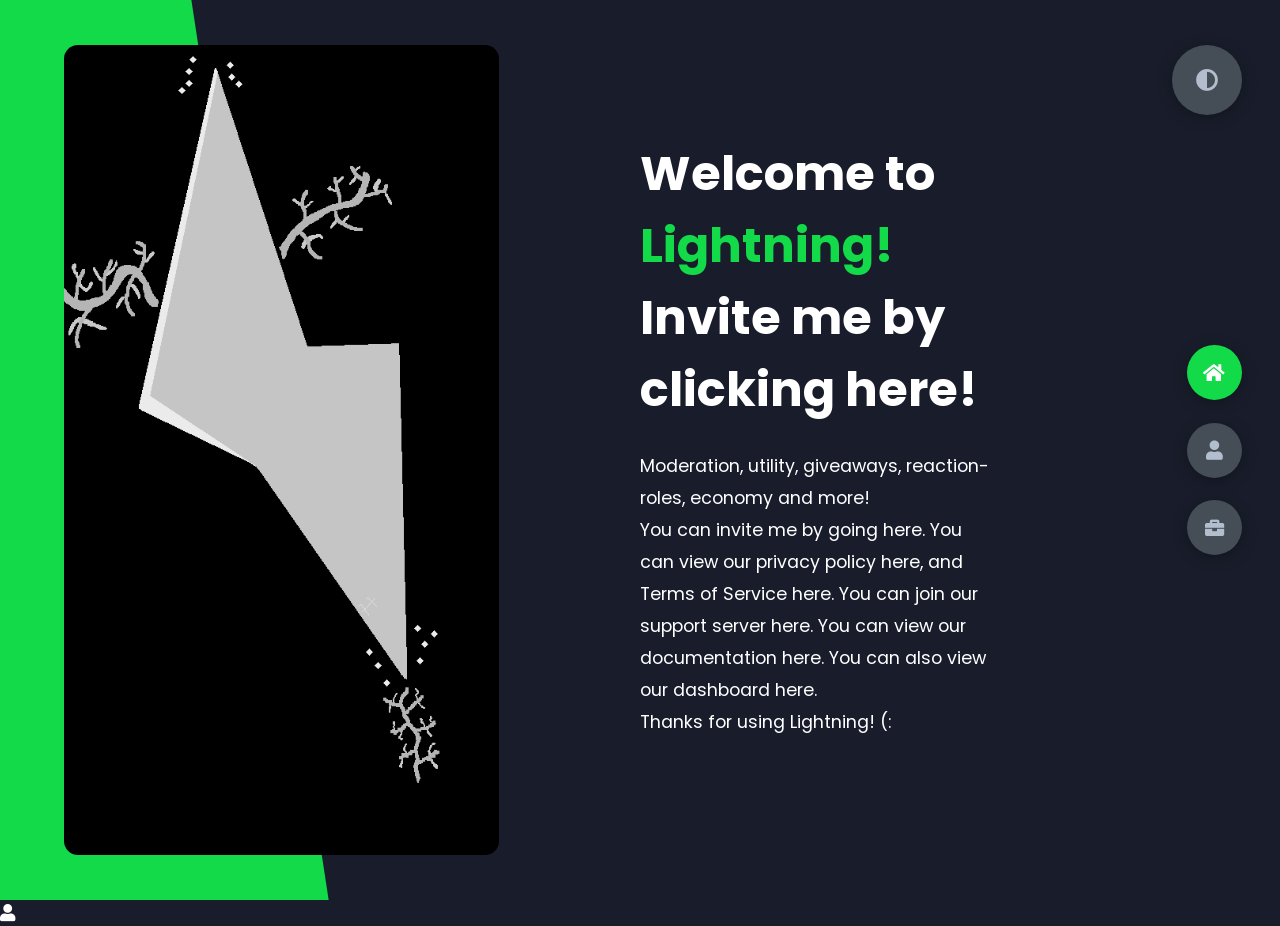
<file: index.html>
<!DOCTYPE html>
<html lang="en">
<head>
    <meta charset="UTF-8">
    <meta http-equiv="X-UA-Compatible" content="IE=edge">
    <meta name="viewport" content="width=device-width, initial-scale=1.0">
    <title>⚡ Lightning ⚡</title>
    <link rel="shortcut icon" type="image/png" href="Z.png">
    <link rel="stylesheet" href="styles.css">
    <link rel="preconnect" href="https://fonts.googleapis.com">
    <link rel="preconnect" href="https://fonts.gstatic.com" crossorigin>
    <link rel="stylesheet" href="https://cdnjs.cloudflare.com/ajax/libs/font-awesome/5.15.4/css/all.min.css" integrity="sha512-1ycn6IcaQQ40/MKBW2W4Rhis/DbILU74C1vSrLJxCq57o941Ym01SwNsOMqvEBFlcgUa6xLiPY/NS5R+E6ztJQ==" crossorigin="anonymous" referrerpolicy="no-referrer" />
    <meta name="description" content="Lightning is a moderation, automod, giveaway, music, ecconomy and more discord bot in over 55 servers!">
    <meta name="⚡ Lightning bot homepage ⚡" content="HTML,CSS,XML,JavaScript">
    <link href="https://fonts.googleapis.com/css2?family=Poppins:wght@400;500;600;700;800&display=swap" rel="stylesheet">
</head>
<body class="main-content">
    <header class="container header active" id="home">
        <div class="header-content">
            <div class="left-header">
                <div class="h-shape"></div>
                <div class="image">
                    <img src="Z.png" alt="">
                </div>
            </div>
            <div class="right-header">
                <h1 class="name">
                    Welcome to <span>Lightning!</span>
                    <a href="https://discord.com/oauth2/authorize?client_id=990765258186571817&permissions=8&scope=bot%20applications.commands" target="_blank"> Invite me by clicking here!</a>
                </h1>
                <p>
                    Moderation, utility, giveaways, reaction-roles, economy and more!
                    <br>
                    You can invite me by going <a href="https://lightning-bot.xyz/invite">here</a>. You can view our privacy policy <a href="https://lightning-bot.xyz/policy">here</a>, and Terms of Service <a href="https://lightning-bot.xyz/tos/">here</a>. You can join our support server <a href="https://discord.gg/RFPBqzhTGf" target="_blank">here</a>. You can view our documentation <a href="https://docs.lightning-bot.xyz/">here</a>. You can also view our dashboard <a href="https://dashboard.lightning-bot.xyz/">here</a>.
                    <br>
                    Thanks for using Lightning! (:
                </p>
            </div>
        </div>
    </header>
    <main>
        <section class="container about" id="about">
            <div class="main-title">
                <h2>About <span>me</span><span class="bg-text">Bot Stats</span></h2>
            </div>
            <div class="about-container">
                <div class="left-about">
                    <h4>Information About Lightning</h4>
                    <h3>This page is a work in progress!</h3>
                    <p>
                        <br /> <br /> You can invite me at the link on the homepage! Lightning is a Moderation, giveaway, music, 
                    </p>
                </div>
                <div class="right-about">
                    <div class="about-item">
                        <div class="abt-text">
                            <p class="large-text">60+</p>
                            <p class="small-text">Discord <br /> Servers</p>
                        </div>
                    </div>
                    <div class="about-item">
                        <div class="abt-text">
                            <p class="large-text">2620</p>
                            <p class="small-text">Discord <br /> Users</p>
                        </div>
                    </div>
                    <div class="about-item">
                        <div class="abt-text">
                            <p class="large-text">24/7</p>
                            <p class="small-text">Uptime</p>
                        </div>
                    </div>
                    <div class="about-item">
                        <div class="abt-text">
                            <p class="large-text">24/7</p>
                            <p class="small-text">Support <br /> Staff</p>
                        </div>
                    </div>
                </div>
            </div>
        </section>
        <section class="container" id="portfolio">
            <div class="main-title">
                <h2>Bot Credits<span></span><span class="bg-text">⚡⚡⚡</span></h2>
                <p>
                    <b>THE LIGHTNING TEAM</b>
                    
                    <b>DEVELOPERS</b>
                    <br>
                    Jonathan55#6248
                    <br>
                    InstantNoodles#6969
                    <br>
                    JjWyoming_YT#9972
                    <br>
                    Mr.Respected#2222
                    <br>

                    <b>TEAM</b>
                    <br>

                    Batmayne#9249
                    <br>
                    bailey>3#5365
                    <br>
                    jeffyboy89#8763
                    <br>

                    <B>OTHER:</B>
                    <br>
                    AndyIsHereBoi#8909
                    <br>
                    max.ms#6843
                    <br>
                </p>
        </section>
    </main>

    <div class="controls">
        <div class="control active-btn" data-id="home" >
            <i class="fas fa-home"></i>
        </div>
        <div class="control" data-id="about">
            <i class="fas fa-user"></i>
        </div>
        <div class="control" data-id="portfolio">
            <i class="fas fa-briefcase"></i>
        </div>
    </div>
    <div class="theme-btn">
        <i class="fas fa-adjust"></i>
    </div>
    <script src="app.js"></script>
    <div class="control" data-id="invite">
        <i class="fas fa-user"></i>
    </div>
</body>
</html>
</file>
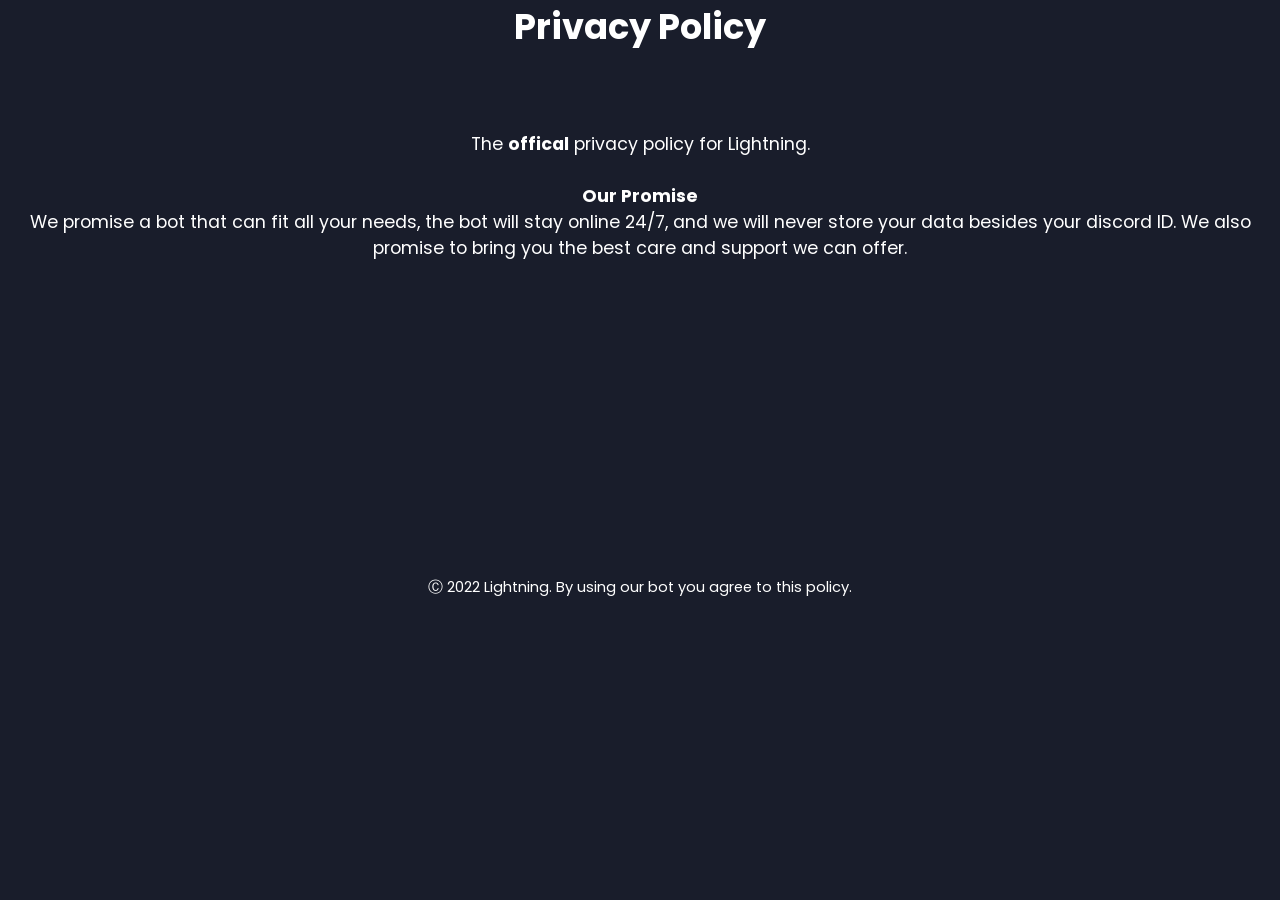
<file: policy.html>
<!DOCTYPE html>
<html lang="en">
<head>
    <meta charset="UTF-8">
    <meta http-equiv="X-UA-Compatible" content="IE=edge">
    <meta name="viewport" content="width=device-width, initial-scale=1.0">
    <link rel="shortcut icon" type="image/png" href="Z.png">
    <link rel="stylesheet" href="styles.css">
    <link rel="preconnect" href="https://fonts.googleapis.com">
    <link rel="preconnect" href="https://fonts.gstatic.com" crossorigin>
    <link rel="stylesheet" href="https://cdnjs.cloudflare.com/ajax/libs/font-awesome/5.15.4/css/all.min.css" integrity="sha512-1ycn6IcaQQ40/MKBW2W4Rhis/DbILU74C1vSrLJxCq57o941Ym01SwNsOMqvEBFlcgUa6xLiPY/NS5R+E6ztJQ==" crossorigin="anonymous" referrerpolicy="no-referrer" />
    <link href="https://fonts.googleapis.com/css2?family=Poppins:wght@400;500;600;700;800&display=swap" rel="stylesheet">
    <title>Privacy Policy</title>
</head>
<body>
    <center>
        <b><h1>Privacy Policy</h1></b>
        <br>
        <br>
        <br>
        <p>
            The <b>offical</b> privacy policy for Lightning.
            <br>
            <br>
            <h4>Our Promise</h4>
            We promise a bot that can fit all your needs, the bot will stay online 24/7, and we will never store your data besides your discord ID. We also promise to bring you the best care and support we can offer.
        </p>
        <br>
        <br>
        <br>
        <br>
        <br>
        <br>
        <br>
        <br>
        <br>
        <br>
        <br>
        <br>
        <small>Ⓒ 2022 Lightning. By using our bot you agree to this policy.</small>
        </center>
</body>
</html>
</file>
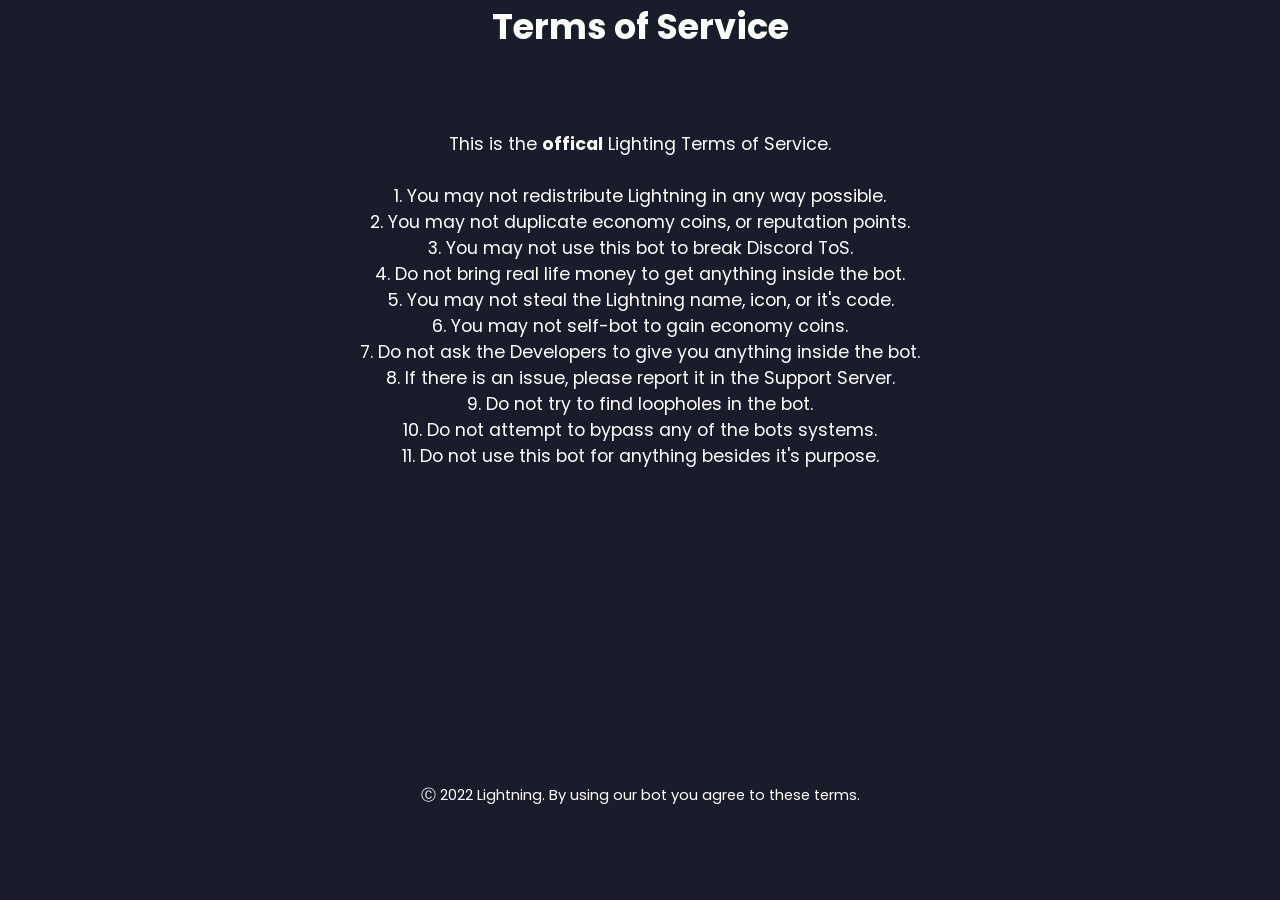
<file: tos.html>
<!DOCTYPE html>
<html lang="en">
<head>
    <meta charset="UTF-8">
    <meta http-equiv="X-UA-Compatible" content="IE=edge">
    <meta name="viewport" content="width=device-width, initial-scale=1.0">
    <link rel="shortcut icon" type="image/png" href="Z.png">
    <link rel="stylesheet" href="styles.css">
    <link rel="preconnect" href="https://fonts.googleapis.com">
    <link rel="preconnect" href="https://fonts.gstatic.com" crossorigin>
    <link rel="stylesheet" href="https://cdnjs.cloudflare.com/ajax/libs/font-awesome/5.15.4/css/all.min.css" integrity="sha512-1ycn6IcaQQ40/MKBW2W4Rhis/DbILU74C1vSrLJxCq57o941Ym01SwNsOMqvEBFlcgUa6xLiPY/NS5R+E6ztJQ==" crossorigin="anonymous" referrerpolicy="no-referrer" />
    <link href="https://fonts.googleapis.com/css2?family=Poppins:wght@400;500;600;700;800&display=swap" rel="stylesheet">
    <title>Terms of Service</title>
</head>
<body>
    <center>
    <b><h1>Terms of Service</h1></b>
    <br>
    <br>
    <br>
    <p>
        This is the <b>offical</b> Lighting Terms of Service.
        <br>
        <br>
        1. You may not redistribute Lightning in any way possible.
        <br>
        2. You may not duplicate economy coins, or reputation points.
        <br>
        3. You may not use this bot to break Discord ToS.
        <br>
        4. Do not bring real life money to get anything inside the bot.
        <br>
        5. You may not steal the Lightning name, icon, or it's code.
        <br>
        6. You may not self-bot to gain economy coins. 
        <br>
        7. Do not ask the Developers to give you anything inside the bot. 
        <br>
        8. If there is an issue, please report it in the Support Server.
        <br>
        9. Do not try to find loopholes in the bot.
        <br>
        10. Do not attempt to bypass any of the bots systems.
        <br>
        11. Do not use this bot for anything besides it's purpose.
    </p>
    <br>
    <br>
    <br>
    <br>
    <br>
    <br>
    <br>
    <br>
    <br>
    <br>
    <br>
    <br>
    <small>Ⓒ 2022 Lightning. By using our bot you agree to these terms.</small>
    </center>
</body>
</html>
</file>
<file: styles.css>
* {
  margin: 0;
  padding: 0;
  box-sizing: border-box;
  list-style: none;
}

:root {
  --color-primary: #191d2b;
  --color-secondary: #13da48;
  --color-white: #FFFFFF;
  --color-black: #000;
  --color-grey0: #f8f8f8;
  --color-grey-1: #dbe1e8;
  --color-grey-2: #b2becd;
  --color-grey-3: #6c7983;
  --color-grey-4: #454e56;
  --color-grey-5: #2a2e35;
  --color-grey-6: #12181b;
  --br-sm-2: 14px;
  --box-shadow-1: 0 3px 15px rgba(0,0,0,.3);
}

.light-mode {
  --color-primary: #FFFFFF;
  --color-secondary: #eaff00;
  --color-white: #454e56;
  --color-black: #000;
  --color-grey0: #f8f8f8;
  --color-grey-1: #6c7983;
  --color-grey-2: #6c7983;
  --color-grey-3: #6c7983;
  --color-grey-4: #454e56;
  --color-grey-5: #f8f8f8;
  --color-grey-6: #12181b;
}

body {
  background-color: var(--color-primary);
  font-family: "Poppins", sans-serif;
  font-size: 1.1rem;
  color: var(--color-white);
  transition: all 0.4s ease-in-out;
}

a {
  display: inline-block;
  text-decoration: none;
  color: inherit;
  font-family: inherit;
}

header {
  min-height: 100vh;
  color: var(--color-white);
  overflow: hidden;
  padding: 0 !important;
}

section {
  min-height: 100vh;
  width: 100%;
  position: absolute;
  left: 0;
  top: 0;
  padding: 3rem 18rem;
}

.container {
  display: none;
  transform: translateY(-100%) scale(0);
  transition: all 0.4s ease-in-out;
  background-color: var(--color-primary);
}

.active {
  display: block;
  animation: appear 1s ease-in-out;
  transform: translateY(0) scaleY(1);
}
@keyframes appear {
  0% {
    transform: translateY(-100%) scaleY(0);
  }
  100% {
    transform: translateY(0) scaleY(1);
  }
}

.controls {
  position: fixed;
  z-index: 10;
  top: 50%;
  right: 3%;
  display: flex;
  flex-direction: column;
  align-items: center;
  justify-content: center;
  transform: translateY(-50%);
}
.controls .control {
  padding: 1rem;
  cursor: pointer;
  background-color: var(--color-grey-4);
  width: 55px;
  height: 55px;
  border-radius: 50%;
  display: flex;
  justify-content: center;
  align-items: center;
  margin: 0.7rem 0;
  box-shadow: var(--box-shadow-1);
}
.controls .control i {
  font-size: 1.2rem;
  color: var(--color-grey-2);
  pointer-events: none;
}
.controls .active-btn {
  background-color: var(--color-secondary);
  transition: all 0.4s ease-in-out;
}
.controls .active-btn i {
  color: var(--color-white);
}

.theme-btn {
  top: 5%;
  right: 3%;
  width: 70px;
  height: 70px;
  border-radius: 50%;
  background-color: var(--color-grey-4);
  cursor: pointer;
  position: fixed;
  display: flex;
  justify-content: center;
  align-items: center;
  box-shadow: 0 3px 15px rgba(0, 0, 0, 0.3);
  transition: all 0.1s ease-in-out;
}
.theme-btn:active {
  transform: translateY(-3px);
}
.theme-btn i {
  font-size: 1.4rem;
  color: var(--color-grey-2);
  pointer-events: none;
}

/*Header-content*/
.header-content {
  display: grid;
  grid-template-columns: repeat(2, 1fr);
  min-height: 100vh;
}
.header-content .left-header {
  display: flex;
  align-items: center;
  position: relative;
}
.header-content .left-header .h-shape {
  transition: all 0.4s ease-in-out;
  width: 65%;
  height: 100%;
  background-color: var(--color-secondary);
  position: absolute;
  left: 0;
  top: 0;
  z-index: -1;
  clip-path: polygon(0 0, 46% 0, 79% 100%, 0% 100%);
}
.header-content .left-header .image {
  border-radius: var(--br-sm-2);
  height: 90%;
  width: 68%;
  margin-left: 4rem;
  background-color: var(--color-black);
  transition: all 0.4s ease-in-out;
}
.header-content .left-header .image img {
  width: 100%;
  height: 100%;
  object-fit: cover;
  transition: all 0.4s ease-in-out;
  filter: grayscale(100%);
}
.header-content .left-header .image img:hover {
  filter: grayscale(0);
}
.header-content .right-header {
  display: flex;
  flex-direction: column;
  justify-content: center;
  padding-right: 18rem;
}
.header-content .right-header .name {
  font-size: 3rem;
}
.header-content .right-header .name span {
  color: var(--color-secondary);
}
.header-content .right-header p {
  margin: 1.5rem 0;
  line-height: 2rem;
}

/*About*/
.about-container {
  display: grid;
  grid-template-columns: repeat(2, 1fr);
  padding-top: 3.5rem;
  padding-bottom: 5rem;
}
.about-container .right-about {
  display: grid;
  grid-template-columns: repeat(2, 1fr);
  grid-gap: 2rem;
}
.about-container .right-about .about-item {
  border: 1px solid var(--color-grey-5);
  border-radius: 5px;
  transition: all 0.4s ease-in-out;
  box-shadow: 1px 2px 15px rgba(0, 0, 0, 0.1);
}
.about-container .right-about .about-item:hover {
  cursor: default;
  transform: translateY(-5px);
  border: 1px solid var(--color-secondary);
  box-shadow: 1px 4px 15px rgba(0, 0, 0, 0.32);
}
.about-container .right-about .about-item .abt-text {
  padding: 1.5rem;
  display: flex;
  flex-direction: column;
}
.about-container .right-about .about-item .abt-text .large-text {
  font-size: 3rem;
  font-weight: 700;
  color: var(--color-secondary);
}
.about-container .right-about .about-item .abt-text .small-text {
  padding-left: 3rem;
  position: relative;
  text-transform: uppercase;
  font-size: 1.2rem;
  color: var(--color-grey-1);
  letter-spacing: 2px;
}
.about-container .right-about .about-item .abt-text .small-text::before {
  content: "";
  position: absolute;
  left: 0;
  top: 15px;
  width: 2rem;
  height: 2px;
  background-color: var(--color-grey-5);
}
.about-container .left-about {
  padding-right: 5rem;
}
.about-container .left-about p {
  line-height: 2rem;
  padding: 1rem;
  color: var(--color-grey-1);
}
.about-container .left-about h4 {
  font-size: 2rem;
  text-transform: uppercase;
}

.about-stats {
  padding-bottom: 4rem;
}
.about-stats .progress-bars {
  display: grid;
  grid-template-columns: repeat(2, 1fr);
  grid-gap: 2rem;
}
.about-stats .progress-bars .progress-bar {
  display: flex;
  flex-direction: column;
}
.about-stats .progress-bars .progress-bar .prog-title {
  text-transform: uppercase;
  font-weight: 500;
}
.about-stats .progress-bars .progress-bar .progress-con {
  display: flex;
  align-items: center;
}
.about-stats .progress-bars .progress-bar .progress-con .prog-text {
  color: var(--color-grey-2);
}
.about-stats .progress-bars .progress-bar .progress-con .progress {
  width: 100%;
  height: 0.45rem;
  background-color: var(--color-grey-4);
  margin-left: 1rem;
  position: relative;
}
.about-stats .progress-bars .progress-bar .progress-con .progress span {
  position: absolute;
  top: 0;
  left: 0;
  height: 100%;
  background-color: var(--color-secondary);
  transition: all 0.4s ease-in-out;
  width: 60%;
}
.about-stats .progress-bars .progress-bar .progress-con .progress .html {
  width: 80%;
}
.about-stats .progress-bars .progress-bar .progress-con .progress .css {
  width: 95%;
}
.about-stats .progress-bars .progress-bar .progress-con .progress .js {
  width: 75%;
}
.about-stats .progress-bars .progress-bar .progress-con .progress .react {
  width: 60%;
}
.about-stats .progress-bars .progress-bar .progress-con .progress .node {
  width: 87%;
}
.about-stats .progress-bars .progress-bar .progress-con .progress .python {
  width: 70%;
}

.stat-title {
  text-transform: uppercase;
  font-size: 1.4rem;
  text-align: center;
  padding: 3.5rem 0;
  position: relative;
}
.stat-title::before {
  content: "";
  position: absolute;
  left: 50%;
  top: 0;
  width: 40%;
  height: 1px;
  background-color: var(--color-grey-5);
  transform: translateX(-50%);
}

/*Timeline*/
.timeline {
  display: grid;
  grid-template-columns: repeat(2, 1fr);
  grid-gap: 2rem;
  padding-bottom: 3rem;
}
.timeline .timeline-item {
  position: relative;
  padding-left: 3rem;
  border-left: 1px solid var(--color-grey-5);
}
.timeline .timeline-item .tl-icon {
  position: absolute;
  left: -27px;
  top: 0;
  background-color: var(--color-secondary);
  width: 50px;
  height: 50px;
  border-radius: 50%;
  display: flex;
  align-items: center;
  justify-content: center;
}
.timeline .timeline-item .tl-icon i {
  font-size: 1.3rem;
}
.timeline .timeline-item .tl-duration {
  padding: 0.2rem 0.6rem;
  background-color: var(--color-grey-5);
  border-radius: 15px;
  display: inline-block;
  font-size: 0.8rem;
  text-transform: uppercase;
  font-weight: 500;
}
.timeline .timeline-item h5 {
  padding: 1rem 0;
  text-transform: uppercase;
  font-size: 1.3rem;
  font-weight: 600;
}
.timeline .timeline-item h5 span {
  color: var(--color-grey-2);
  font-weight: 500;
  font-size: 1.2rem;
}
.timeline .timeline-item p {
  color: var(--color-grey-2);
}

.port-text {
  padding: 2rem 0;
  text-align: center;
}

.portfolios {
  display: grid;
  grid-template-columns: repeat(3, 1fr);
  grid-gap: 2rem;
  margin-top: 3rem;
}
.portfolios .portfolio-item {
  position: relative;
  border-radius: 15px;
}
.portfolios .portfolio-item img {
  width: 100%;
  height: 300px;
  object-fit: cover;
  border-radius: 15px;
}
.portfolios .portfolio-item .hover-items {
  width: 100%;
  height: 100%;
  background-color: var(--color-secondary);
  position: absolute;
  left: 0;
  top: 0;
  border-radius: 15px;
  display: flex;
  justify-content: center;
  align-items: center;
  flex-direction: column;
  opacity: 0;
  transform: scale(0);
  transition: all 0.4s ease-in-out;
}
.portfolios .portfolio-item .hover-items h3 {
  font-size: 1.5rem;
  color: var(--color-white);
  margin-bottom: 1.5rem;
}
.portfolios .portfolio-item .hover-items .icons {
  display: flex;
  justify-content: center;
  align-items: center;
}
.portfolios .portfolio-item .hover-items .icons .icon {
  background-color: var(--color-primary);
  border-radius: 50%;
  width: 50px;
  height: 50px;
  display: flex;
  align-items: center;
  justify-content: center;
  margin: 0 1rem;
  cursor: pointer;
  transition: all 0.4s ease-in-out;
}
.portfolios .portfolio-item .hover-items .icons .icon i {
  font-size: 1.5rem;
  color: var(--color-white);
  margin: 0 1rem;
}
.portfolios .portfolio-item .hover-items .icons .icon:hover {
  background-color: var(--color-white);
}
.portfolios .portfolio-item .hover-items .icons .icon:hover i {
  color: var(--color-primary);
}

.portfolio-item:hover .hover-items {
  opacity: 1;
  transform: scale(1);
}

.blogs {
  display: grid;
  grid-template-columns: repeat(3, 1fr);
  grid-gap: 2rem;
  margin-top: 3rem;
}
.blogs .blog {
  position: relative;
  background-color: var(--color-grey-5);
  border-radius: 5px;
  box-shadow: 1px 1px 20px rgba(0, 0, 0, 0.1);
  transition: all 0.4s ease-in-out;
}
.blogs .blog:hover {
  box-shadow: 1px 1px 20px rgba(0, 0, 0, 0.3);
  transform: translateY(-5px);
  transition: all 0.4s ease-in-out;
}
.blogs .blog:hover img {
  filter: grayscale(0);
  transform: scale(1.1);
  box-shadow: 0px 4px 15px rgba(0, 0, 0, 0.8);
}
.blogs .blog img {
  width: 100%;
  height: 300px;
  object-fit: cover;
  border-top-left-radius: 5px;
  border-top-right-radius: 5px;
  filter: grayscale(100%);
  transition: all 0.4s ease-in-out;
}
.blogs .blog .blog-text {
  margin-top: -7px;
  padding: 1.1rem;
  border-top: 8px solid var(--color-secondary);
}
.blogs .blog .blog-text h4 {
  font-size: 1.5rem;
  margin-bottom: 0.7rem;
  transition: all 0.4s ease-in-out;
  cursor: pointer;
}
.blogs .blog .blog-text h4:hover {
  color: var(--color-secondary);
}
.blogs .blog .blog-text p {
  color: var(--color-grey-2);
  line-height: 2rem;
  padding-bottom: 1rem;
}

.contact-content-con {
  display: flex;
  padding-top: 3.5rem;
}
.contact-content-con .left-contact {
  flex: 2;
}
.contact-content-con .left-contact h4 {
  margin-top: 1rem;
  font-size: 2rem;
  text-transform: uppercase;
}
.contact-content-con .left-contact p {
  margin: 1rem 0;
  line-height: 2rem;
}
.contact-content-con .left-contact .contact-info .contact-item {
  display: flex;
  align-items: center;
  justify-content: space-between;
}
.contact-content-con .left-contact .contact-info .contact-item p {
  margin: 0.3rem 0 !important;
  padding: 0 !important;
}
.contact-content-con .left-contact .contact-info .contact-item .icon {
  display: grid;
  grid-template-columns: 40px 1fr;
}
.contact-content-con .left-contact .contact-info .contact-item .icon i {
  display: flex;
  align-items: center;
  font-size: 1.3rem;
}
.contact-content-con .left-contact .contact-icon {
  display: flex;
  margin-top: 2rem;
}
.contact-content-con .left-contact .contact-icon a {
  display: flex;
  align-items: center;
  color: var(--color-white);
  background-color: var(--color-grey-5);
  cursor: pointer;
  justify-content: center;
  width: 50px;
  height: 50px;
  border-radius: 50%;
  margin: 0 0.4rem;
  transition: all 0.4s ease-in-out;
}
.contact-content-con .left-contact .contact-icon a:hover {
  background-color: var(--color-secondary);
}
.contact-content-con .left-contact .contact-icon a:hover i {
  color: var(--color-primary);
}
.contact-content-con .left-contact .contact-icon a i {
  display: flex;
  align-items: center;
  justify-content: center;
  font-size: 1.3rem;
}
.contact-content-con .right-contact {
  flex: 3;
  margin-left: 3rem;
}
.contact-content-con .right-contact .input-control {
  margin: 1.5rem 0;
}
.contact-content-con .right-contact .input-control input, .contact-content-con .right-contact .input-control textarea {
  border-radius: 30px;
  font-weight: inherit;
  font-size: inherit;
  font-family: inherit;
  padding: 0.8rem 1.1rem;
  outline: none;
  border: none;
  background-color: var(--color-grey-5);
  width: 100%;
  color: var(--color-white);
  resize: none;
}
.contact-content-con .right-contact .i-c-2 {
  display: flex;
}
.contact-content-con .right-contact .i-c-2 :last-child {
  margin-left: 1.5rem;
}
.contact-content-con .right-contact .submit-btn {
  display: flex;
  justify-content: flex-start;
}

/*Independed components*/
.btn-con {
  display: flex;
  align-self: flex-start;
}

.main-btn {
  border-radius: 30px;
  color: inherit;
  font-weight: 600;
  position: relative;
  border: 1px solid var(--color-secondary);
  display: flex;
  align-self: flex-start;
  align-items: center;
  overflow: hidden;
}
.main-btn .btn-text {
  padding: 0 2rem;
}
.main-btn .btn-icon {
  background-color: var(--color-secondary);
  display: flex;
  align-items: center;
  justify-content: center;
  border-radius: 50%;
  padding: 1rem;
}
.main-btn::before {
  content: "";
  position: absolute;
  top: 0;
  right: 0;
  transform: translateX(100%);
  transition: all 0.4s ease-out;
  z-index: -1;
}
.main-btn:hover {
  transition: all 0.4s ease-out;
}
.main-btn:hover::before {
  width: 100%;
  height: 100%;
  background-color: var(--color-secondary);
  transform: translateX(0);
  transition: all 0.4s ease-out;
}

.main-title {
  text-align: center;
}
.main-title h2 {
  position: relative;
  text-transform: uppercase;
  font-size: 4rem;
  font-weight: 700;
}
.main-title h2 span {
  color: var(--color-secondary);
}
.main-title h2 .bg-text {
  position: absolute;
  top: 50%;
  left: 50%;
  color: var(--color-grey-5);
  transition: all 0.4s ease-in-out;
  z-index: -1;
  transform: translate(-50%, -50%);
  font-weight: 800;
  font-size: 6.3rem;
}

.about-container .left-about p {
  padding-left: 0;
}

@media screen and (max-width: 600px) {
  header {
    padding: 0 !important;
  }

  .theme-btn {
    width: 50px;
    height: 50px;
  }

  .header-content {
    grid-template-columns: repeat(1, 1fr);
    padding-bottom: 6rem;
  }

  .left-header .h-shape {
    display: none;
  }

  .right-header {
    grid-row: 1;
    padding-right: 0rem !important;
    width: 90%;
    margin: 0 auto;
  }
  .right-header .name {
    font-size: 2.5rem !important;
    text-align: center;
    padding-top: 3rem;
  }

  .header-content .left-header .image {
    margin: 0 auto;
    width: 90%;
  }

  .controls {
    top: auto;
    bottom: 0;
    flex-direction: row;
    justify-content: center;
    left: 50%;
    transform: translateX(-50%);
    width: 100%;
    background-color: var(--color-grey-5);
  }
  .controls .control {
    margin: 1rem 0.3rem;
  }

  .about-container {
    grid-template-columns: repeat(1, 1fr);
  }
  .about-container .right-about {
    grid-template-columns: repeat(1, 1fr);
    padding-top: 2.5rem;
  }
  .about-container .left-about {
    padding-right: 0;
  }
  .about-container .left-about p {
    padding-left: 0;
  }

  .timeline {
    grid-template-columns: repeat(1, 1fr);
    padding-bottom: 6rem;
  }

  .container {
    padding: 2rem 2.5rem !important;
  }

  .about-stats .progress-bars {
    grid-template-columns: repeat(1, 1fr);
  }

  .portfolios {
    grid-template-columns: repeat(1, 1fr);
    padding-bottom: 6rem;
    margin-top: 1rem;
  }

  .blogs {
    grid-template-columns: repeat(1, 1fr);
    padding-bottom: 6rem;
  }

  .contact-content-con {
    flex-direction: column;
  }
  .contact-content-con .right-contact {
    margin-left: 0;
    margin-top: 2.5rem;
  }

  .contact-content-con .right-contact .i-c-2 {
    flex-direction: column;
  }

  .contact-content-con .right-contact .i-c-2 :last-child {
    margin-left: 0;
    margin-top: 1.5rem;
  }

  .contact-content-con .right-contact {
    margin-bottom: 6rem;
  }

  .contact-item {
    flex-direction: column;
    margin: 1rem 0;
  }
  .contact-item p {
    font-size: 15px;
    color: var(--color-grey-2);
  }
  .contact-item span {
    font-size: 15px;
  }
  .contact-item .icon {
    grid-template-columns: 25px 1fr;
  }

  .main-title h2 {
    font-size: 2rem;
  }
  .main-title h2 span {
    font-size: 2.3rem;
  }
  .main-title h2 .bg-text {
    font-size: 2.3rem;
  }
}
@media screen and (max-width: 1432px) {
  .container {
    padding: 7rem 11rem;
  }

  .contact-content-con {
    flex-direction: column;
  }
  .contact-content-con .right-contact {
    margin-left: 0;
    margin-top: 2.5rem;
  }

  .contact-content-con .right-contact .i-c-2 {
    flex-direction: column;
  }

  .contact-content-con .right-contact .i-c-2 :last-child {
    margin-left: 0;
    margin-top: 1.5rem;
  }

  .contact-content-con .right-contact {
    margin-bottom: 6rem;
  }

  .main-title h2 .bg-text {
    font-size: 5.5rem;
  }
}
@media screen and (max-width: 1250px) {
  .blogs {
    grid-template-columns: repeat(2, 1fr);
    margin-top: 6rem;
  }

  .portfolios {
    grid-template-columns: repeat(2, 1fr);
  }

  .header-content .right-header {
    padding-right: 9rem;
  }
}
@media screen and (max-width: 660px) {
  .blogs {
    grid-template-columns: repeat(1, 1fr);
  }

  .portfolios {
    grid-template-columns: repeat(1, 1fr);
  }
}
@media screen and (max-width: 1070px) {
  .about-container {
    grid-template-columns: repeat(1, 1fr);
  }
  .about-container .right-about {
    padding-top: 2.5rem;
  }

  .main-title h2 {
    font-size: 4rem;
  }
  .main-title h2 span {
    font-size: 4rem;
  }
  .main-title h2 .bg-text {
    font-size: 4.5rem;
  }
}
@media screen and (max-width: 970px) {
  .container {
    padding: 7rem 6rem;
  }

  .about-container .left-about {
    padding-right: 0rem;
  }

  .header-content {
    grid-template-columns: repeat(1, 1fr);
    padding-bottom: 6rem;
  }

  .left-header .h-shape {
    display: none;
  }
  .left-header .image {
    width: 90% !important;
    margin: 0 auto !important;
  }

  .right-header {
    grid-row: 1;
    padding-right: 0rem !important;
    width: 90%;
    margin: 0 auto;
  }
  .right-header .name {
    font-size: 2.5rem !important;
    text-align: center;
    padding-top: 3rem;
  }
}
@media screen and (max-width: 700px) {
  .container {
    padding: 7rem 3rem;
  }

  .about-stats .progress-bars {
    grid-template-columns: repeat(1, 1fr);
  }

  .about-container .right-about {
    grid-template-columns: repeat(1, 1fr);
  }

  .timeline {
    grid-template-columns: repeat(1, 1fr);
  }

  .main-title h2 {
    font-size: 3rem;
  }
  .main-title h2 span {
    font-size: 3rem;
  }
  .main-title h2 .bg-text {
    font-size: 4rem;
  }
}

/*# sourceMappingURL=styles.css.map */
</file>
